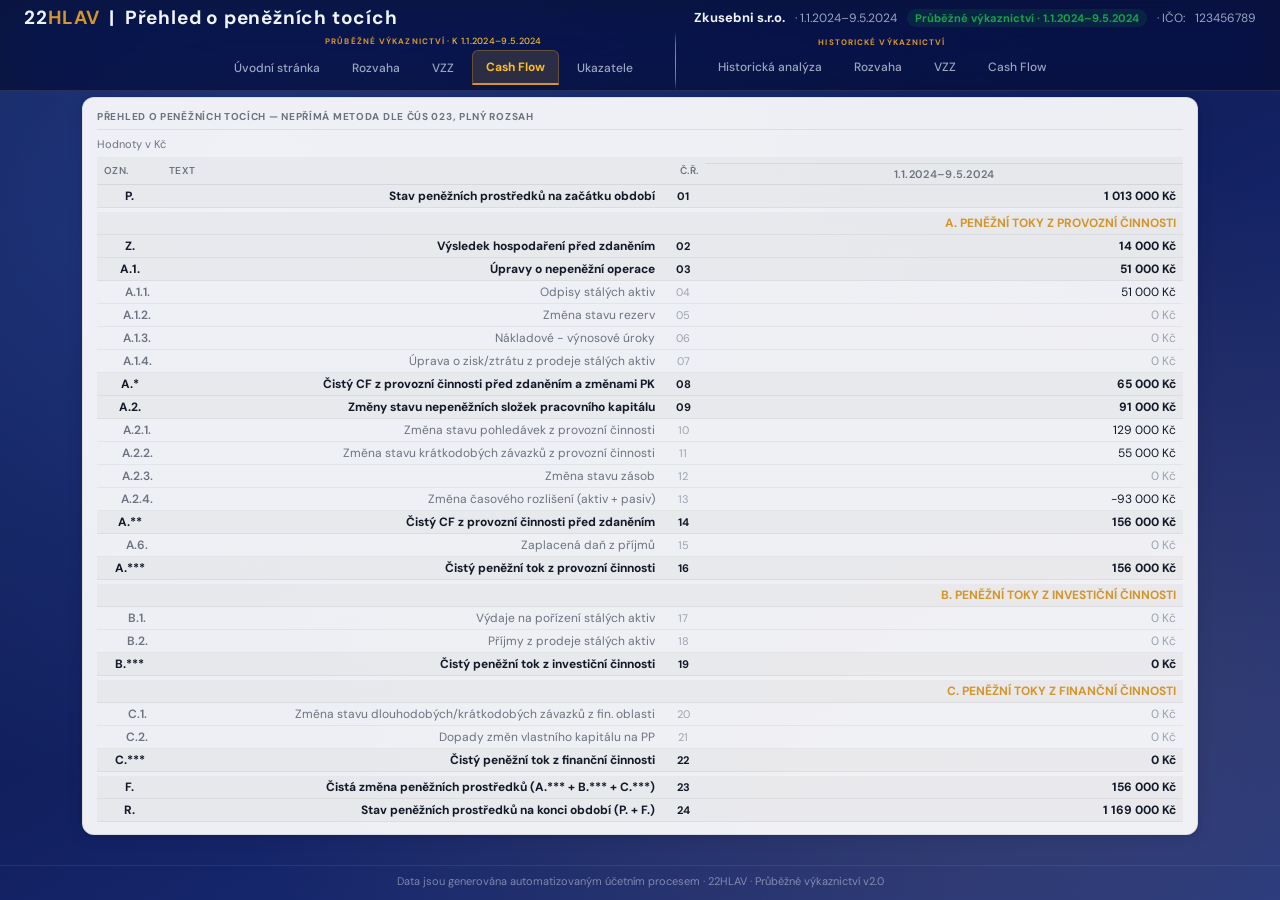
<file: cashflow.html>
<!DOCTYPE html><html lang="cs"><head>
<meta charset="UTF-8"><meta name="viewport" content="width=device-width,initial-scale=1">
<title>Cash Flow | Průběžné výkaznictví</title>
<link rel="stylesheet" href="style.css">
<style>
  table { font-size: 12px; }
  th, td { padding: 3px 7px; }
  td.oz { width:6%; text-align:center; font-weight:600; color:var(--gold); white-space:nowrap; }
  td.cr { width:4%; text-align:center; color:var(--text-dim); font-size:11px; }
  td.tx { width:46%; }
  td.num { text-align:right; }
  tr.section-head td { background:rgba(0,0,0,.03) !important; font-weight:700; color:var(--gold); font-size:12px; }
  tr.zero td.num { color:var(--text-dim); }
  tr.bold td { font-weight:700; }
  tr.sub td.tx { padding-left:18px; color:var(--text-m); }
  tr.sep td { padding:2px; }
  .tis-note { font-size:11px; color:var(--text-m); margin-bottom:6px; }
  main { padding: 6px 12px 14px; }
  .section { padding: 12px 14px; margin-bottom: 8px; border-radius: 12px; }
  .section h2 { font-size: 10px; margin-bottom: 7px; padding-bottom: 6px; }
  .header-top { padding: 5px 0 2px; }
  .nav-group { padding: 3px 16px 5px; gap: 3px; }
  .nav-lnk { padding: 3px 10px; font-size: 11px; }
  .nav-glbl { font-size: 8px; }
  .disclaimer { padding: 6px 12px; margin-bottom: 8px; font-size: 11px; }
  footer { padding: 8px; font-size: 11px; }
</style>
</head><body>
<header>
  <div class="header-top">
    <div class="logo">22<span>HLAV</span> &nbsp;|&nbsp; Přehled o peněžních tocích</div>
    <div class="header-meta" style="display:flex;align-items:center;gap:10px"><strong id="hdr-nazev">—</strong><span id="hdr-period"></span><span id="mode-badge"></span> · IČO: <span id="hdr-ico"></span></div>
  </div>
  <nav id="nav-links"></nav>
</header>
<main>
  <div id="loading">Načítám…</div><div id="err"></div>
  <div id="app" style="display:none">
    <div class="disclaimer" id="disclaimer" style="display:none"></div>
    <div class="section">
      <h2>Přehled o peněžních tocích — nepřímá metoda dle ČÚS 023, plný rozsah</h2>
      <p class="tis-note">Hodnoty v Kč</p>
      <div style="overflow-x:auto">
        <table id="cf-table"><thead id="cf-head"></thead><tbody id="cf-body"></tbody></table>
      </div>
    </div>
  </div>
</main>
<footer>Data jsou generována automatizovaným účetním procesem · 22HLAV · Průběžné výkaznictví v2.0</footer>
<script src="data/vsechna_obdobi_demo_sro.js"></script>
<script src="common.js"></script>
<script>
loadData(function(d){
  const allP = getModeAllP(d);
  const n = allP.length;
  const showDelta = n >= 2;
  const labels = allP.map(p => p.label || p.period_label);

  // Záhlaví tabulky
  document.getElementById("cf-head").innerHTML = `
    <tr>
      <th class="oz" rowspan="2">Ozn.</th>
      <th style="text-align:left" rowspan="2">TEXT</th>
      <th class="cr" rowspan="2">Č.ř.</th>
      <th colspan="${n}" style="text-align:center"></th>
      ${showDelta ? '<th rowspan="2">Δ %</th>' : ''}
    </tr>
    <tr>${labels.map(l => `<th style="font-size:11px;text-align:center">${l}</th>`).join('')}</tr>`;

  function v0(p, key) {
    if (p && p[key] !== undefined && p[key] !== null) return p[key];
    return 0;
  }

  function R(oz, txt, cr, key, opts) {
    opts = opts || {};
    const vals = allP.map(p => typeof key === 'function' ? key(p) : v0(p, key));
    const last = vals[vals.length - 1];
    const prev = vals.length >= 2 ? vals[vals.length - 2] : null;
    const allZero = vals.every(v => !v || v === 0);
    let cls = "";
    if (opts.sec) cls = "section-head";
    else if (opts.bold) cls = "bold";
    else if (opts.sub) cls = "sub";
    if (!opts.sec && !opts.bold && allZero) cls += " zero";

    let row = `<tr class="${cls}"><td class="oz">${oz}</td><td class="tx">${txt}</td><td class="cr">${cr}</td>`;
    vals.forEach(v => {
      row += `<td class="num">${kc(v, "0 Kč")}</td>`;
    });
    if (showDelta) {
      const dRel = (prev != null && prev !== 0) ? Math.round((last - prev) / Math.abs(prev) * 1000) / 10 : null;
      row += `<td class="num">${dRel == null ? "—" : (dRel >= 0 ? "+" : "") + dRel.toFixed(1) + "%"}</td>`;
    }
    return row + "</tr>";
  }

  const SEP = () => `<tr class="sep"><td colspan="${3 + n + (showDelta ? 1 : 0)}"></td></tr>`;
  const HEAD = txt => `<tr class="section-head"><td></td><td colspan="${2 + n + (showDelta ? 1 : 0)}">${txt}</td></tr>`;

  const rows = [];
  rows.push(R("P.", "Stav peněžních prostředků na začátku období", "01", "pp_zacatek", {bold:true}));
  rows.push(SEP());

  // Helper: A.1 součet všech nepeněžních úprav
  const sumA1 = p => v0(p,'cf_odpisy') + v0(p,'cf_zmena_rezerv')
       + (v0(p,'cf_nak_uroky') - v0(p,'cf_vyn_uroky'))
       + v0(p,'cf_uprava_prodej_sa');
  // Helper: A.2 součet změn pracovního kapitálu
  const sumA2 = p => v0(p,'cf_zmena_pohledavky') + v0(p,'cf_zmena_zasoby') + v0(p,'cf_zmena_zavazky')
       + v0(p,'cf_zmena_cr_pas') + v0(p,'cf_zmena_cr_akt');

  rows.push(HEAD("A. PENĚŽNÍ TOKY Z PROVOZNÍ ČINNOSTI"));
  rows.push(R("Z.", "Výsledek hospodaření před zdaněním", "02", "cf_vh_pred_zdanenim", {bold:true}));
  rows.push(R("A.1.", "Úpravy o nepeněžní operace", "03", sumA1, {bold:true}));
  rows.push(R("A.1.1.", "Odpisy stálých aktiv", "04", "cf_odpisy", {sub:true}));
  rows.push(R("A.1.2.", "Změna stavu rezerv", "05", "cf_zmena_rezerv", {sub:true}));
  rows.push(R("A.1.3.", "Nákladové − výnosové úroky", "06",
    p => v0(p,'cf_nak_uroky') - v0(p,'cf_vyn_uroky'), {sub:true}));
  rows.push(R("A.1.4.", "Úprava o zisk/ztrátu z prodeje stálých aktiv", "07", "cf_uprava_prodej_sa", {sub:true}));
  rows.push(R("A.*", "Čistý CF z provozní činnosti před zdaněním a změnami PK", "08",
    p => v0(p,'cf_vh_pred_zdanenim') + sumA1(p), {bold:true}));
  rows.push(R("A.2.", "Změny stavu nepeněžních složek pracovního kapitálu", "09", sumA2, {bold:true}));
  rows.push(R("A.2.1.", "Změna stavu pohledávek z provozní činnosti", "10", "cf_zmena_pohledavky", {sub:true}));
  rows.push(R("A.2.2.", "Změna stavu krátkodobých závazků z provozní činnosti", "11", "cf_zmena_zavazky", {sub:true}));
  rows.push(R("A.2.3.", "Změna stavu zásob", "12", "cf_zmena_zasoby", {sub:true}));
  rows.push(R("A.2.4.", "Změna časového rozlišení (aktiv + pasiv)", "13",
    p => v0(p,'cf_zmena_cr_pas') + v0(p,'cf_zmena_cr_akt'), {sub:true}));
  rows.push(R("A.**", "Čistý CF z provozní činnosti před zdaněním", "14",
    p => v0(p,'cf_vh_pred_zdanenim') + sumA1(p) + sumA2(p), {bold:true}));
  rows.push(R("A.6.", "Zaplacená daň z příjmů", "15", "cf_dan", {sub:true}));
  rows.push(R("A.***", "Čistý peněžní tok z provozní činnosti", "16", "cf_provozni", {bold:true}));
  rows.push(SEP());

  rows.push(HEAD("B. PENĚŽNÍ TOKY Z INVESTIČNÍ ČINNOSTI"));
  rows.push(R("B.1.", "Výdaje na pořízení stálých aktiv", "17", "cf_nabyte_dhm_dnm", {sub:true}));
  rows.push(R("B.2.", "Příjmy z prodeje stálých aktiv", "18", "cf_prodej_dm", {sub:true}));
  rows.push(R("B.***", "Čistý peněžní tok z investiční činnosti", "19", "cf_investicni", {bold:true}));
  rows.push(SEP());

  rows.push(HEAD("C. PENĚŽNÍ TOKY Z FINANČNÍ ČINNOSTI"));
  rows.push(R("C.1.", "Změna stavu dlouhodobých/krátkodobých závazků z fin. oblasti", "20", "cf_prijate_uvery", {sub:true}));
  rows.push(R("C.2.", "Dopady změn vlastního kapitálu na PP", "21", "cf_dividendy", {sub:true}));
  rows.push(R("C.***", "Čistý peněžní tok z finanční činnosti", "22", "cf_financni", {bold:true}));
  rows.push(SEP());

  rows.push(R("F.", "Čistá změna peněžních prostředků (A.*** + B.*** + C.***)", "23",
    p => v0(p,'cf_provozni') + v0(p,'cf_investicni') + v0(p,'cf_financni'),
    {bold:true}));
  rows.push(R("R.", "Stav peněžních prostředků na konci období (P. + F.)", "24",
    p => v0(p,'pp_konec_cf') || (v0(p,'pp_zacatek') + v0(p,'cf_provozni') + v0(p,'cf_investicni') + v0(p,'cf_financni')),
    {bold:true}));

  document.getElementById("cf-body").innerHTML = rows.join("");
});
</script>
</body></html>
</file>
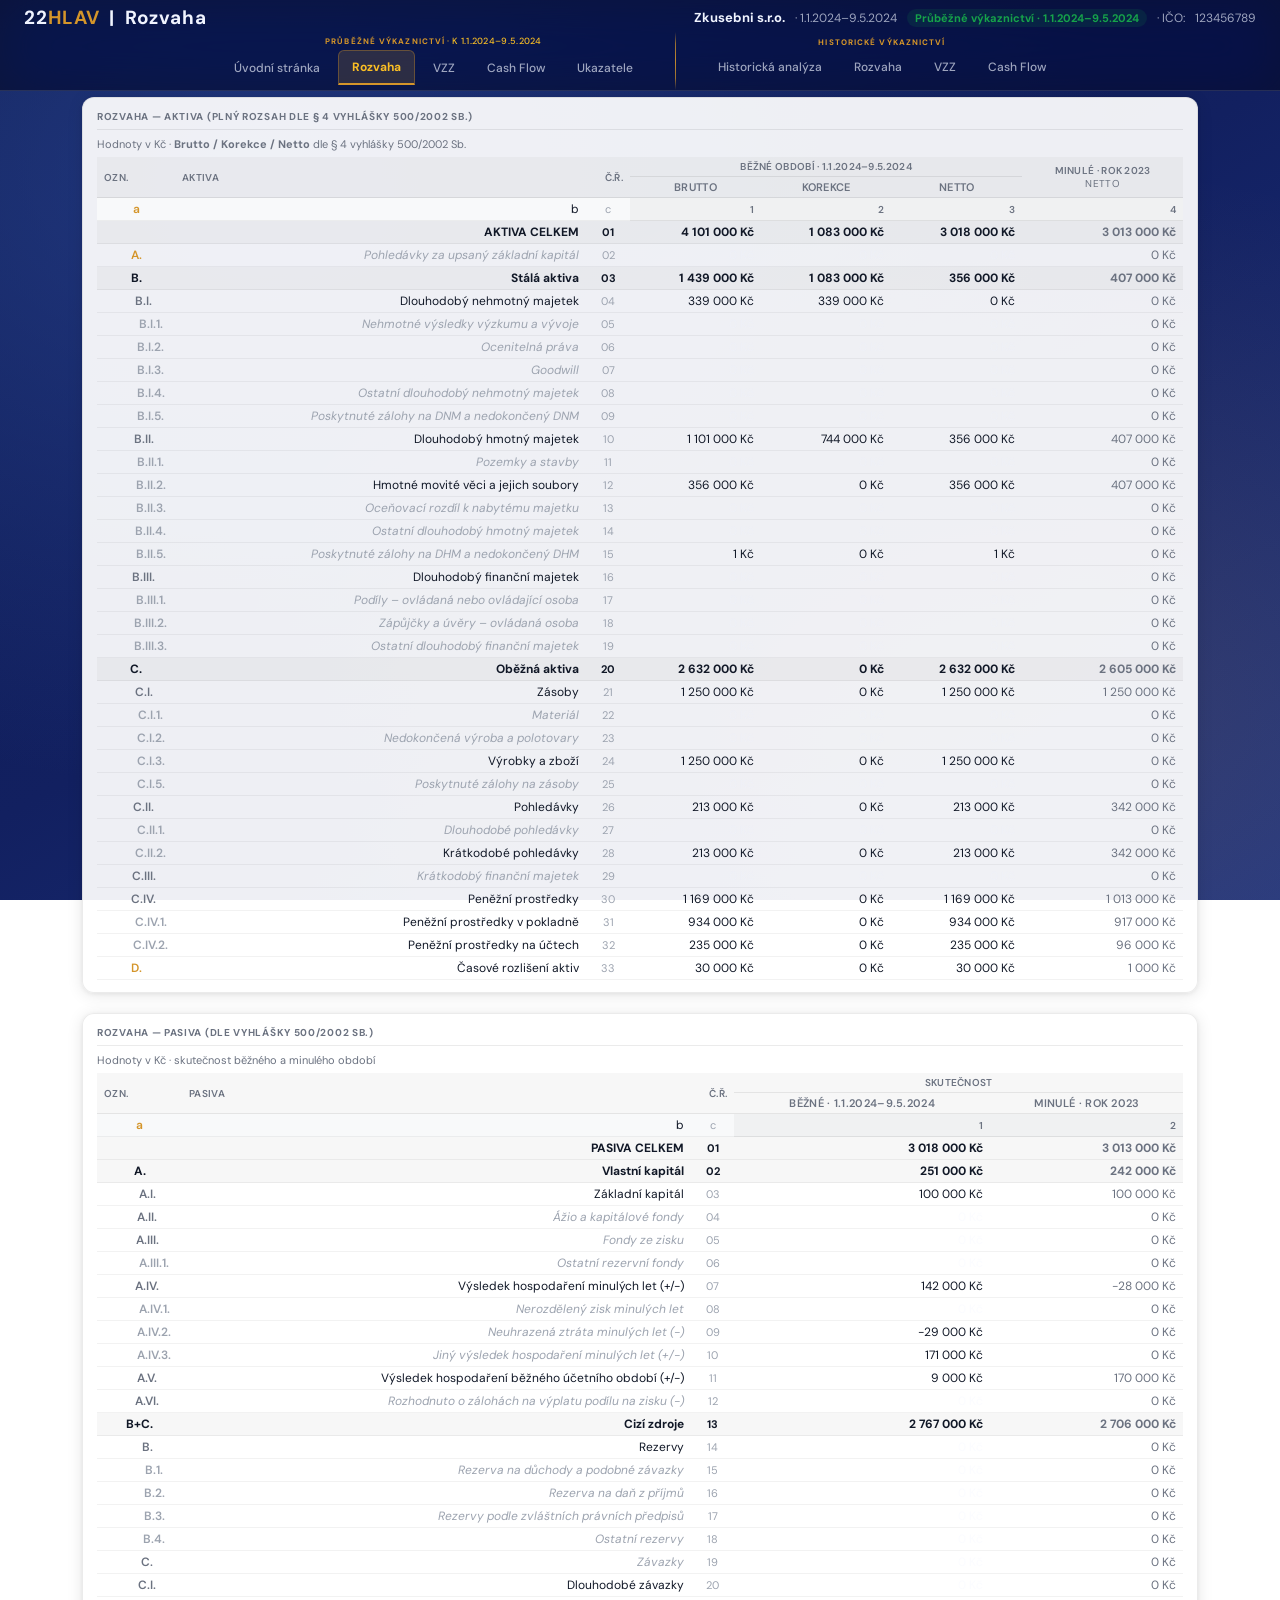
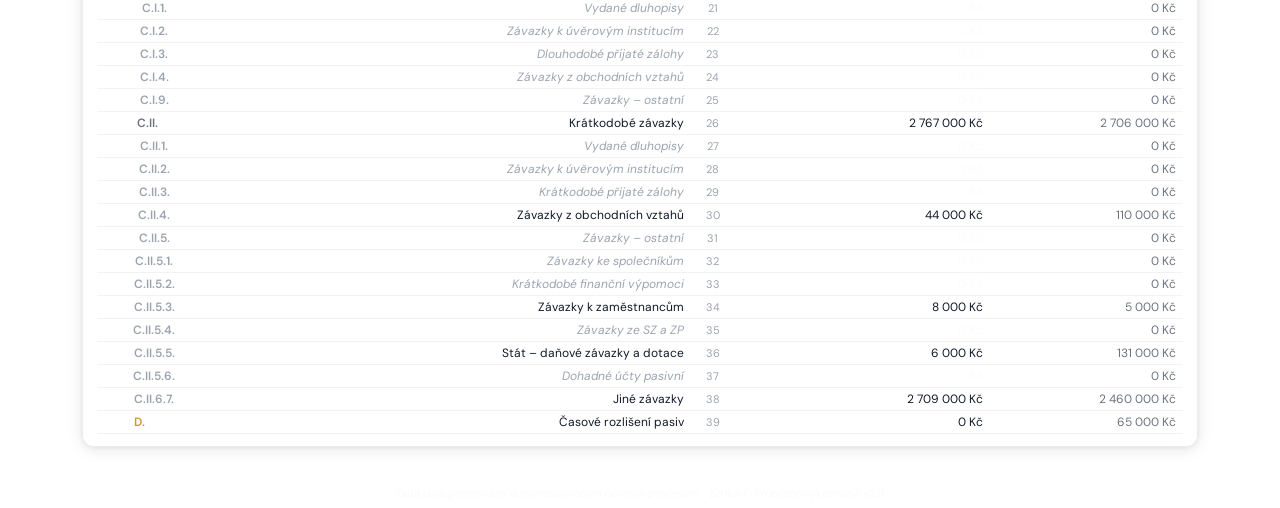
<file: rozvaha.html>
<!DOCTYPE html><html lang="cs"><head>
<meta charset="UTF-8"><meta name="viewport" content="width=device-width,initial-scale=1">
<title>Rozvaha | Průběžné výkaznictví</title>
<link rel="stylesheet" href="style.css">
<style>
  table { font-size: 12px; }
  th, td { padding: 3px 7px; }
  td.oz { width:5%; text-align:center; font-weight:600; color:var(--gold); }
  td.cr { width:4%; text-align:center; color:var(--text-dim); font-size:11px; }
  td.tx { }
  td.num { text-align:right; }
  tr.section-head td { background:rgba(0,0,0,.03) !important; font-weight:700; color:var(--gold); }
  tr.zero td.num { color:rgba(240,244,255,.25); }
  .tis-note { font-size:11px; color:var(--text-m); margin-bottom:6px; }
  /* Compact layout for výkazy pages */
  main { padding: 6px 12px 14px; }
  .section { padding: 12px 14px; margin-bottom: 8px; border-radius: 12px; }
  .section h2 { font-size: 10px; margin-bottom: 7px; padding-bottom: 6px; }
  .header-top { padding: 5px 0 2px; }
  .nav-group { padding: 3px 16px 5px; gap: 3px; }
  .nav-lnk { padding: 3px 10px; font-size: 11px; }
  .nav-glbl { font-size: 8px; }
  .disclaimer { padding: 6px 12px; margin-bottom: 8px; font-size: 11px; }
  footer { padding: 8px; font-size: 11px; }
</style>
</head><body>
<header>
  <div class="header-top">
    <div class="logo">22<span>HLAV</span> &nbsp;|&nbsp; Rozvaha</div>
    <div class="header-meta" style="display:flex;align-items:center;gap:10px"><strong id="hdr-nazev">—</strong><span id="hdr-period"></span><span id="mode-badge"></span> · IČO: <span id="hdr-ico"></span></div>
  </div>
  <nav id="nav-links"></nav>
  <div id="mode-toggle"></div>
</header>
<main>
  <div id="loading">Načítám…</div><div id="err"></div>
  <div id="app" style="display:none">
    <div class="disclaimer" id="disclaimer" style="display:none"></div>
    <div class="section">
      <h2 id="aktiva-h2">Rozvaha — AKTIVA</h2>
      <p class="tis-note" id="aktiva-note">Hodnoty v Kč</p>
      <div style="overflow-x:auto"><table><thead id="akt-head"></thead><tbody id="akt-body"></tbody></table></div>
    </div>
    <div class="section" style="margin-top:20px">
      <h2>Rozvaha — PASIVA (dle vyhlášky 500/2002 Sb.)</h2>
      <p class="tis-note">Hodnoty v Kč · skutečnost běžného a minulého období</p>
      <div style="overflow-x:auto"><table><thead id="pas-head"></thead><tbody id="pas-body"></tbody></table></div>
    </div>
  </div>
</main>
<footer>Data jsou generována automatizovaným účetním procesem · 22HLAV · Průběžné výkaznictví v2.0</footer>
<script src="data/vsechna_obdobi_demo_sro.js"></script>
<script src="common.js"></script>
<script>
(function(){
  if(typeof window.getModeData!=="function"){
    window.getMode=function(){return location.hash.includes("rocni")?"rocni":"live";};
    window.getModeData=function(d){if(window.getMode()==="rocni"&&d.rocni&&Object.keys(d.rocni).length>0)return d.rocni;return d.aktualni;};
    window.getModeAllP=function(d){var mode=window.getMode();if(mode==="rocni"){var plny=function(p){return p&&(p.je_plny_rok===true||p.mesice===12||p.mesice_obdobi===12);};var hist=(d.periody||[]).filter(plny).map(function(p){return Object.assign({},p,{label:"Rok "+(p.rok||""),period_label:"Rok "+(p.rok||"")});});var roc=(d.rocni&&Object.keys(d.rocni).length>0)?[Object.assign({},d.rocni,{label:"Rok "+(d.rocni.rok||""),period_label:"Rok "+(d.rocni.rok||"")})]:[]; return hist.concat(roc).filter(function(p){return p&&Object.keys(p).length>0;});}return[d.aktualni].filter(function(p){return p&&Object.keys(p).length>0;});};
    window.hasRocni=function(d){return!!(d&&d.rocni&&Object.keys(d.rocni).length>0);};
    window.kc=function(v,z){if(v===null||v===undefined)return z||"";return Math.round(v).toLocaleString("cs-CZ")+" Kč";};
    window.delta=function(a,b){if(!b||b===0)return null;return Math.round((a-b)/Math.abs(b)*1000)/10;};
  }
})();
</script>
<script>
loadData(d => {
  const allP = getModeAllP(d);
  document.title = (d.nazev||"") + " | Rozvaha";
  const labels = allP.map(p => p.label || p.period_label);
  const n = allP.length;
  const showDelta = n >= 2;
  const a = getModeData(d);

  const v0 = (p, key) => (p[key] !== undefined && p[key] !== null) ? p[key] : 0;

  // V LIVE režimu = 1 období → Brutto/Korekce/Netto + minulé období dle vyhlášky 500/2002 Sb.
  // V ROCNI režimu = N období → jen Netto (pro srovnání mezi obdobími)
  const isLive = getMode() !== "rocni";
  const bknMode = isLive && n === 1;
  // Najdi minulé období (nejnovější plný rok z periody, nebo Rok 2023)
  const prevP = bknMode ? ((d.periody || []).find(x => x.rok === 2023)
                            || (d.periody || []).filter(p=>p.mesice===12||p.mesice_obdobi===12).slice(-1)[0]
                            || null) : null;
  const prevLabel = prevP ? (prevP.label || prevP.period_label || ("Rok " + (prevP.rok || ""))) : "Minulé období";

  let aktHead;
  if (bknMode) {
    aktHead = `<tr>
      <th class="oz" rowspan="2">Ozn.</th>
      <th style="text-align:left" rowspan="2">AKTIVA</th>
      <th class="cr" rowspan="2">Č.ř.</th>
      <th colspan="3" style="text-align:center">Běžné období · ${labels[0]||""}</th>
      <th rowspan="2" style="text-align:center">Minulé · ${prevLabel}<br><span style="font-weight:normal;font-size:10px">Netto</span></th>
    </tr>
    <tr>
      <th style="font-size:11px;text-align:center">Brutto</th>
      <th style="font-size:11px;text-align:center">Korekce</th>
      <th style="font-size:11px;text-align:center">Netto</th>
    </tr>
    <tr style="background:#f8f9fa"><td class="oz">a</td><td>b</td><td class="cr">c</td><th>1</th><th>2</th><th>3</th><th>4</th></tr>`;
  } else {
    aktHead = `<tr>
      <th class="oz" rowspan="2">Ozn.</th>
      <th style="text-align:left" rowspan="2">AKTIVA</th>
      <th class="cr" rowspan="2">Č.ř.</th>
      <th colspan="${n}" style="text-align:center">Netto</th>
      ${showDelta?'<th rowspan="2">Δ %</th>':''}
    </tr>
    <tr>${labels.map(l=>`<th style="font-size:11px;text-align:center">${l}</th>`).join('')}</tr>
    <tr style="background:#f8f9fa"><td class="oz">a</td><td>b</td><td class="cr">c</td>${labels.map((_,i)=>`<th>${i+1}</th>`).join('')}${showDelta?'<th></th>':''}</tr>`;
  }
  // Dynamicky nastavit nadpis + note podle režimu
  const _h2 = document.getElementById("aktiva-h2");
  const _note = document.getElementById("aktiva-note");
  if (bknMode && _h2) _h2.textContent = "Rozvaha — AKTIVA (plný rozsah dle § 4 vyhlášky 500/2002 Sb.)";
  else if (_h2) _h2.textContent = "Rozvaha — AKTIVA (netto pohled, srovnání období)";
  if (bknMode && _note) _note.innerHTML = "Hodnoty v Kč · <strong>Brutto / Korekce / Netto</strong> dle § 4 vyhlášky 500/2002 Sb.";
  else if (_note) _note.innerHTML = "Hodnoty v Kč · Zobrazujeme pouze sloupec <strong>Netto</strong> pro přehlednost meziročního srovnání. Plný rozsah (Brutto / Korekce / Netto) dle § 4 vyhlášky 500/2002 Sb. je k dispozici v <a href=\"index.html\" style=\"color:var(--gold)\">průběžném výkaznictví</a> nebo přímo v účetních knihách.";

  document.getElementById("akt-head").innerHTML = aktHead;

  const RA = (oz, txt, cr, key, {bold=false,sec=false,sub=false,sub2=false,note=false}={}) => {
    const vals = allP.map(p => v0(p, key));
    const last = vals[vals.length-1], prev = vals.length>=2?vals[vals.length-2]:null;
    const allZero = vals.every(v=>!v||v==0);
    const cls = sec?'section-head':bold?'bold':sub2?'sub2':sub?'sub':'';

    if (bknMode) {
      // LIVE: Brutto/Korekce/Netto z aktualni periody
      const p = allP[0];
      // Mapování netto klíče na brutto/korekce klíče
      const _bkmap = {
        "aktiva_netto": ["aktiva_brutto","aktiva_korekce"],
        "stala_netto":  ["stala_brutto","stala_korekce"],
        "dnm_netto":    ["dnm_brutto","dnm_korekce"],
        "dhm_netto":    ["dhm_brutto","dhm_korekce"],
        "dfm":          ["dfm_brutto","dfm_korekce"],
        "obezna_netto": ["obezna_brutto","obezna_korekce"],
        "zasoby":       ["zasoby_brutto","zasoby_korekce"],
        "pohledavky_kr":["pohledavky_brutto","pohledavky_korekce"],
        "kfm":          ["kfm_brutto","kfm_korekce"],
        "pp":           ["pp_brutto","pp_korekce"],
        "cr_aktiv":     ["cr_aktiv_brutto","cr_aktiv_korekce"],
      };
      const bk = _bkmap[key];
      const netto = v0(p, key);
      const brutto = bk && p[bk[0]] !== undefined && p[bk[0]] !== null ? p[bk[0]] : netto;
      const korekce = bk && p[bk[1]] !== undefined && p[bk[1]] !== null ? p[bk[1]] : 0;
      const allZeroBkn = !brutto && !korekce && !netto;
      const cls2 = sec?'section-head':bold?'bold':sub2?'sub2':sub?'sub':'';
      let row = `<tr class="${cls2}${(!sec&&!bold&&allZeroBkn)?' zero':''}">
        <td class="oz">${oz}</td><td class="tx">${note?`<em style="color:var(--text-dim)">${txt}</em>`:txt}</td>
        <td class="cr">${cr}</td>`;
      row += `<td class="num">${kc(brutto,'0 Kč')}</td>`;
      row += `<td class="num">${kc(korekce,'0 Kč')}</td>`;
      row += `<td class="num">${kc(netto,'0 Kč')}</td>`;
      // 4. sloupec — Netto minulého období
      const prevNetto = prevP ? v0(prevP, key) : null;
      row += `<td class="num" style="color:var(--text-m)">${prevNetto !== null ? kc(prevNetto,'0 Kč') : '—'}</td>`;
      return row+`</tr>`;
    }

    let row = `<tr class="${cls}${(!sec&&!bold&&allZero)?' zero':''}">
      <td class="oz">${oz}</td><td class="tx">${note?`<em style="color:var(--text-dim)">${txt}</em>`:txt}</td>
      <td class="cr">${cr}</td>`;
    vals.forEach(v => row += `<td class="num">${kc(v,'0 Kč')}</td>`);
    if(showDelta){const d2=delta(last,prev); row+=d2===null?`<td></td>`:`<td class="${d2>=0?'pos':'neg'}">${d2>=0?'':''} ${Math.abs(d2).toFixed(1)}%</td>`;}
    return row+`</tr>`;
  };
  const ASEP = () => `<tr class="sep"><td colspan="${3+n+(showDelta?1:0)}"></td></tr>`;
  const AHEAD = txt => `<tr class="section-head"><td class="oz"></td><td colspan="${2+n+(showDelta?1:0)}" style="padding:6px 8px">${txt}</td></tr>`;

  document.getElementById("akt-body").innerHTML = [
    RA("",      "AKTIVA CELKEM",                            "01","aktiva_netto",  {bold:true}),
    RA("A.",    "Pohledávky za upsaný základní kapitál",    "02","pohl_upsany_zk",{note:true}),
    RA("B.",    "Stálá aktiva",                             "03","stala_netto",   {bold:true}),
    RA("B.I.",  "Dlouhodobý nehmotný majetek",              "04","dnm_netto",     {sub:true}),
    RA("B.I.1.","  Nehmotné výsledky výzkumu a vývoje",     "05","dnm_vvv",       {sub:true,sub2:true,note:true}),
    RA("B.I.2.","  Ocenitelná práva",                       "06","dnm_prava",     {sub:true,sub2:true,note:true}),
    RA("B.I.3.","  Goodwill",                               "07","dnm_goodwill",  {sub:true,sub2:true,note:true}),
    RA("B.I.4.","  Ostatní dlouhodobý nehmotný majetek",    "08","dnm_ostatni",   {sub:true,sub2:true,note:true}),
    RA("B.I.5.","  Poskytnuté zálohy na DNM a nedokončený DNM","09","dnm_zalohy", {sub:true,sub2:true,note:true}),
    RA("B.II.", "Dlouhodobý hmotný majetek",                "10","dhm_netto",     {sub:true}),
    RA("B.II.1.","  Pozemky a stavby",                      "11","dhm_pozemky_stavby",{sub:true,sub2:true,note:true}),
    RA("B.II.2.","  Hmotné movité věci a jejich soubory",   "12","dhm_movite",    {sub:true,sub2:true}),
    RA("B.II.3.","  Oceňovací rozdíl k nabytému majetku",   "13","dhm_oc_rozdil", {sub:true,sub2:true,note:true}),
    RA("B.II.4.","  Ostatní dlouhodobý hmotný majetek",     "14","dhm_ostatni",   {sub:true,sub2:true,note:true}),
    RA("B.II.5.","  Poskytnuté zálohy na DHM a nedokončený DHM","15","dhm_zalohy",{sub:true,sub2:true,note:true}),
    RA("B.III.","Dlouhodobý finanční majetek",              "16","dfm",           {sub:true}),
    RA("B.III.1.","  Podíly – ovládaná nebo ovládající osoba","17","dfm_podily",  {sub:true,sub2:true,note:true}),
    RA("B.III.2.","  Zápůjčky a úvěry – ovládaná osoba",    "18","dfm_zapujcky",  {sub:true,sub2:true,note:true}),
    RA("B.III.3.","  Ostatní dlouhodobý finanční majetek",  "19","dfm_ostatni",   {sub:true,sub2:true,note:true}),
    RA("C.",    "Oběžná aktiva",                            "20","obezna_netto",  {bold:true}),
    RA("C.I.",  "Zásoby",                                   "21","zasoby",        {sub:true}),
    RA("C.I.1.","  Materiál",                               "22","zasoby_mat",    {sub:true,sub2:true,note:true}),
    RA("C.I.2.","  Nedokončená výroba a polotovary",        "23","zasoby_nv",     {sub:true,sub2:true,note:true}),
    RA("C.I.3.","  Výrobky a zboží",                        "24","zasoby_zbozi",  {sub:true,sub2:true}),
    RA("C.I.5.","  Poskytnuté zálohy na zásoby",            "25","zasoby_zalohy", {sub:true,sub2:true,note:true}),
    RA("C.II.", "Pohledávky",                               "26","pohledavky_kr", {sub:true}),
    RA("C.II.1.","  Dlouhodobé pohledávky",                 "27","pohledavky_dl", {sub:true,sub2:true,note:true}),
    RA("C.II.2.","  Krátkodobé pohledávky",                 "28","pohledavky_kr", {sub:true,sub2:true}),
    RA("C.III.","Krátkodobý finanční majetek",              "29","kfm",           {sub:true,note:true}),
    RA("C.IV.", "Peněžní prostředky",                       "30","pp",            {sub:true}),
    RA("C.IV.1.","  Peněžní prostředky v pokladně",         "31","pp_pokladna",   {sub:true,sub2:true}),
    RA("C.IV.2.","  Peněžní prostředky na účtech",          "32","pp_ucty",       {sub:true,sub2:true}),
    RA("D.",    "Časové rozlišení aktiv",                   "33","cr_aktiv"),
  ].join("");

  // PASIVA — v LIVE 2 sloupce (běžné + minulé), v ROCNI N období
  let pasHead;
  if (bknMode) {
    pasHead = `<tr>
      <th class="oz" rowspan="2">Ozn.</th>
      <th style="text-align:left" rowspan="2">PASIVA</th>
      <th class="cr" rowspan="2">Č.ř.</th>
      <th colspan="2" style="text-align:center">Skutečnost</th>
    </tr>
    <tr>
      <th style="font-size:11px;text-align:center">Běžné · ${labels[0]||""}</th>
      <th style="font-size:11px;text-align:center">Minulé · ${prevLabel}</th>
    </tr>
    <tr style="background:#f8f9fa"><td class="oz">a</td><td>b</td><td class="cr">c</td><th>1</th><th>2</th></tr>`;
  } else {
    pasHead = `<tr>
      <th class="oz" rowspan="2">Ozn.</th>
      <th style="text-align:left" rowspan="2">PASIVA</th>
      <th class="cr" rowspan="2">Č.ř.</th>
      <th colspan="${n}" style="text-align:center">Skutečnost</th>
      ${showDelta?'<th rowspan="2">Δ %</th>':''}
    </tr>
    <tr>${labels.map(l=>`<th style="font-size:11px;text-align:center">${l}</th>`).join('')}</tr>
    <tr style="background:#f8f9fa"><td class="oz">a</td><td>b</td><td class="cr">c</td>${labels.map((_,i)=>`<th>${i+1}</th>`).join('')}${showDelta?'<th></th>':''}</tr>`;
  }
  document.getElementById("pas-head").innerHTML = pasHead;

  // RP funkce — Pasiva (jen Netto, žádné B/K)
  const RP = (oz, txt, cr, key, {bold=false,sec=false,sub=false,sub2=false,note=false}={}) => {
    const cls = sec?'section-head':bold?'bold':sub2?'sub2':sub?'sub':'';
    if (bknMode) {
      const cur = v0(allP[0], key);
      const prev = prevP ? v0(prevP, key) : null;
      const allZero2 = !cur && !prev;
      let row = `<tr class="${cls}${(!sec&&!bold&&allZero2)?' zero':''}">
        <td class="oz">${oz}</td><td class="tx">${note?`<em style="color:var(--text-dim)">${txt}</em>`:txt}</td>
        <td class="cr">${cr}</td>`;
      row += `<td class="num">${kc(cur,'0 Kč')}</td>`;
      row += `<td class="num" style="color:var(--text-m)">${prev !== null ? kc(prev,'0 Kč') : '—'}</td>`;
      return row+`</tr>`;
    }
    // ROCNI/víceperiodový pohled — stejné jako RA bez B/K
    const vals = allP.map(p => v0(p, key));
    const last = vals[vals.length-1], prev = vals.length>=2?vals[vals.length-2]:null;
    const allZero = vals.every(v=>!v||v==0);
    let row = `<tr class="${cls}${(!sec&&!bold&&allZero)?' zero':''}">
      <td class="oz">${oz}</td><td class="tx">${note?`<em style="color:var(--text-dim)">${txt}</em>`:txt}</td>
      <td class="cr">${cr}</td>`;
    vals.forEach(v => row += `<td class="num">${kc(v,'0 Kč')}</td>`);
    if(showDelta){const d2=delta(last,prev); row+=d2===null?`<td></td>`:`<td class="${d2>=0?'pos':'neg'}">${d2>=0?'':''} ${Math.abs(d2).toFixed(1)}%</td>`;}
    return row+`</tr>`;
  };

  document.getElementById("pas-body").innerHTML = [
    RP("",      "PASIVA CELKEM",                           "01","pasiva_celkem", {bold:true}),
    RP("A.",    "Vlastní kapitál",                         "02","vk",            {bold:true}),
    RP("A.I.",  "Základní kapitál",                        "03","zk",            {sub:true}),
    RP("A.II.", "Ážio a kapitálové fondy",                 "04","kapitalove_fondy",{sub:true,note:true}),
    RP("A.III.","Fondy ze zisku",                          "05","fondy_ze_zisku",{sub:true,note:true}),
    RP("A.III.1.","  Ostatní rezervní fondy",              "06","rezervni_fond", {sub:true,sub2:true,note:true}),
    RP("A.IV.", "Výsledek hospodaření minulých let (+/-)", "07","vh_min_let",    {sub:true,negOk:true}),
    RP("A.IV.1.","  Nerozdělený zisk minulých let",        "08","nz_min_let",    {sub:true,sub2:true,note:true}),
    RP("A.IV.2.","  Neuhrazená ztráta minulých let (-)",   "09","ztrata_min_let",{sub:true,sub2:true,negOk:true,note:true}),
    RP("A.IV.3.","  Jiný výsledek hospodaření minulých let (+/-)","10","jiný_vh_min",{sub:true,sub2:true,note:true,negOk:true}),
    RP("A.V.",  "Výsledek hospodaření běžného účetního období (+/-)","11","vh_za_obdobi", {sub:true,negOk:true}),
    RP("A.VI.", "Rozhodnuto o zálohách na výplatu podílu na zisku (-)","12","zalohy_podil",{sub:true,note:true}),
    RP("B+C.",  "Cizí zdroje",                             "13","cizi_zdroje",   {bold:true}),
    RP("B.",    "Rezervy",                                 "14","rezervy",       {sub:true}),
    RP("B.1.",  "  Rezerva na důchody a podobné závazky",  "15","rez_duchody",   {sub:true,sub2:true,note:true}),
    RP("B.2.",  "  Rezerva na daň z příjmů",                "16","rez_dan",       {sub:true,sub2:true,note:true}),
    RP("B.3.",  "  Rezervy podle zvláštních právních předpisů","17","rez_zvl",   {sub:true,sub2:true,note:true}),
    RP("B.4.",  "  Ostatní rezervy",                        "18","rez_ostatni",  {sub:true,sub2:true,note:true}),
    RP("C.",    "Závazky",                                  "19","_zavazky_celkem",{sub:true,note:true}),
    RP("C.I.",  "Dlouhodobé závazky",                       "20","zavazky_dl",   {sub:true}),
    RP("C.I.1.","  Vydané dluhopisy",                       "21","zav_dl_dluh",  {sub:true,sub2:true,note:true}),
    RP("C.I.2.","  Závazky k úvěrovým institucím",          "22","zav_dl_uver",  {sub:true,sub2:true,note:true}),
    RP("C.I.3.","  Dlouhodobé přijaté zálohy",              "23","zav_dl_zalohy",{sub:true,sub2:true,note:true}),
    RP("C.I.4.","  Závazky z obchodních vztahů",            "24","zav_dl_obch",  {sub:true,sub2:true,note:true}),
    RP("C.I.9.","  Závazky – ostatní",                      "25","zav_dl_ostatni",{sub:true,sub2:true,note:true}),
    RP("C.II.", "Krátkodobé závazky",                       "26","zav_kr",       {sub:true}),
    RP("C.II.1.","  Vydané dluhopisy",                      "27","zav_kr_dluh",  {sub:true,sub2:true,note:true}),
    RP("C.II.2.","  Závazky k úvěrovým institucím",         "28","zav_kr_uver",  {sub:true,sub2:true,note:true}),
    RP("C.II.3.","  Krátkodobé přijaté zálohy",             "29","zav_kr_zalohy",{sub:true,sub2:true,note:true}),
    RP("C.II.4.","  Závazky z obchodních vztahů",           "30","zav_dodavatele",{sub:true,sub2:true}),
    RP("C.II.5.","  Závazky – ostatní",                     "31","_zav_ostatni",  {sub:true,sub2:true,note:true}),
    RP("C.II.5.1.","  Závazky ke společníkům",              "32","zav_spolecnici",{sub:true,sub2:true,note:true}),
    RP("C.II.5.2.","  Krátkodobé finanční výpomoci",        "33","zav_fin_vypomoci",{sub:true,sub2:true,note:true}),
    RP("C.II.5.3.","  Závazky k zaměstnancům",              "34","zav_mzdy",     {sub:true,sub2:true}),
    RP("C.II.5.4.","  Závazky ze SZ a ZP",                  "35","zav_sp_zp",    {sub:true,sub2:true,note:true}),
    RP("C.II.5.5.","  Stát – daňové závazky a dotace",      "36","zav_stat_dan", {sub:true,sub2:true}),
    RP("C.II.5.6.","  Dohadné účty pasivní",                "37","zav_dohad",    {sub:true,sub2:true,note:true}),
    RP("C.II.6.7.","  Jiné závazky",                        "38","zav_jine",     {sub:true,sub2:true}),
    RP("D.",    "Časové rozlišení pasiv",                   "39","cr_pasiv"),
  ].join("");
});
</script>
</body></html>
</file>
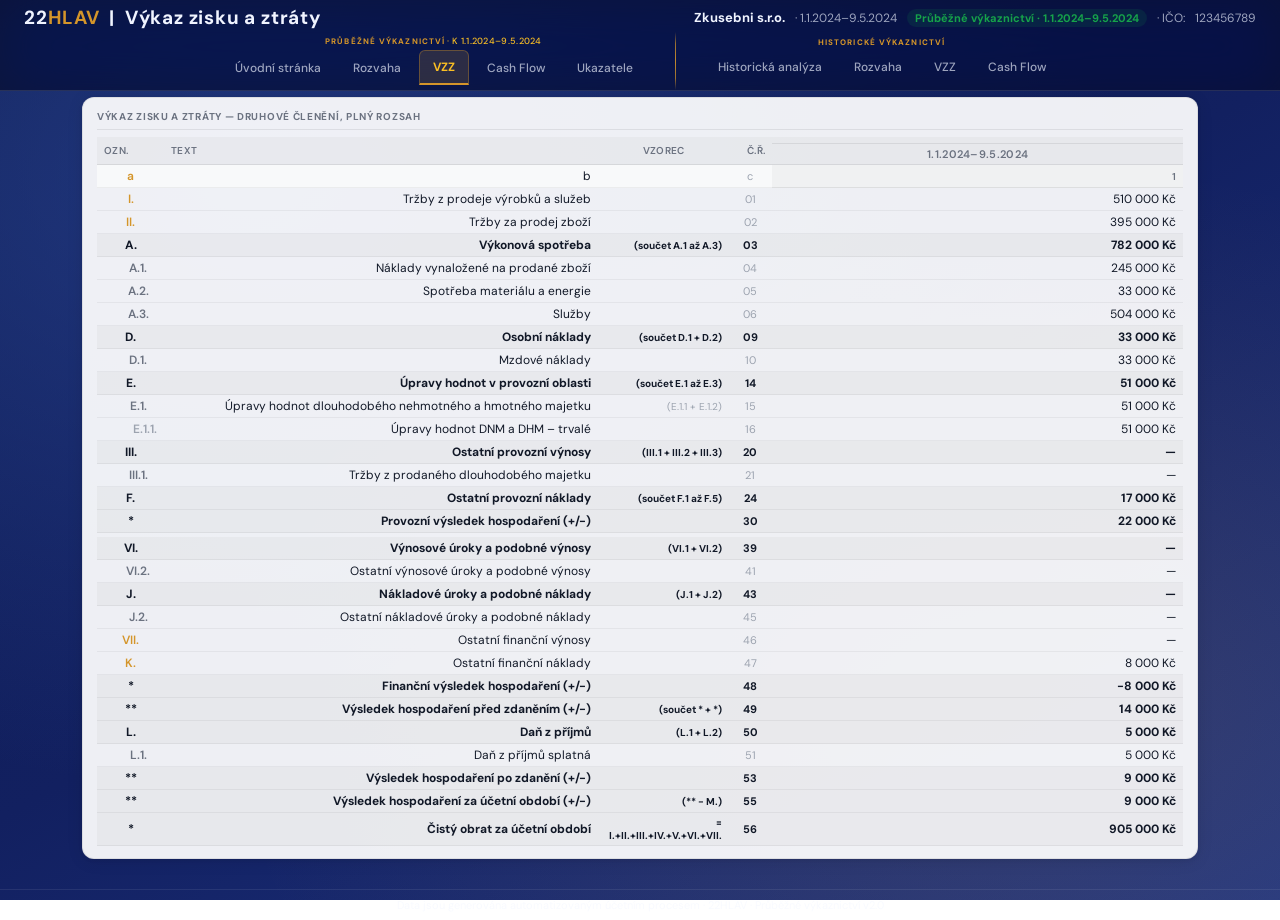
<file: vzz.html>
<!DOCTYPE html><html lang="cs"><head>
<meta charset="UTF-8"><meta name="viewport" content="width=device-width,initial-scale=1">
<title>VZZ | Průběžné výkaznictví</title>
<link rel="stylesheet" href="style.css">
<style>
  table { font-size: 12px; }
  th, td { padding: 3px 7px; }
  td.oz { width:5%; text-align:center; font-weight:600; color:var(--gold); }
  td.cr { width:4%; text-align:center; color:var(--text-dim); font-size:11px; }
  td.tx { width:40%; }
  td.vz { width:12%; font-size:10px; color:var(--text-dim); }
  td.num { text-align:right; }
  tr.section-head td { background:rgba(0,0,0,.03) !important; font-weight:700; color:var(--gold); font-size:12px; }
  tr.zero td.num { color:rgba(240,244,255,.25); }
  .tis-note { font-size:11px; color:var(--text-m); margin-bottom:6px; }
  /* Compact layout for výkazy pages */
  main { padding: 6px 12px 14px; }
  .section { padding: 12px 14px; margin-bottom: 8px; border-radius: 12px; }
  .section h2 { font-size: 10px; margin-bottom: 7px; padding-bottom: 6px; }
  .header-top { padding: 5px 0 2px; }
  .nav-group { padding: 3px 16px 5px; gap: 3px; }
  .nav-lnk { padding: 3px 10px; font-size: 11px; }
  .nav-glbl { font-size: 8px; }
  .disclaimer { padding: 6px 12px; margin-bottom: 8px; font-size: 11px; }
  footer { padding: 8px; font-size: 11px; }
</style>
</head><body>
<header>
  <div class="header-top">
    <div class="logo">22<span>HLAV</span> &nbsp;|&nbsp; Výkaz zisku a ztráty</div>
    <div class="header-meta" style="display:flex;align-items:center;gap:10px"><strong id="hdr-nazev">—</strong><span id="hdr-period"></span><span id="mode-badge"></span> · IČO: <span id="hdr-ico"></span></div>
  </div>
  <nav id="nav-links"></nav>
  <div id="mode-toggle"></div>
</header>
<main>
  <div id="loading">Načítám…</div><div id="err"></div>
  <div id="app" style="display:none">
    <div class="disclaimer" id="disclaimer" style="display:none"></div>
    <div class="section">
      <h2>Výkaz zisku a ztráty — druhové členění, plný rozsah</h2>
      <div style="overflow-x:auto">
        <table id="vzz-table"><thead id="vzz-head"></thead><tbody id="vzz-body"></tbody></table>
      </div>
    </div>
  </div>
</main>
<footer>Data jsou generována automatizovaným účetním procesem · 22HLAV · Průběžné výkaznictví v2.0</footer>
<script src="data/vsechna_obdobi_demo_sro.js"></script>
<script src="common.js"></script>
<script>
(function(){
  if(typeof window.getModeData!=="function"){
    window.getMode=function(){return location.hash.includes("rocni")?"rocni":"live";};
    window.getModeData=function(d){if(window.getMode()==="rocni"&&d.rocni&&Object.keys(d.rocni).length>0)return d.rocni;return d.aktualni;};
    window.getModeAllP=function(d){var mode=window.getMode();if(mode==="rocni"){var plny=function(p){return p&&(p.je_plny_rok===true||p.mesice===12||p.mesice_obdobi===12);};var hist=(d.periody||[]).filter(plny).map(function(p){return Object.assign({},p,{label:"Rok "+(p.rok||""),period_label:"Rok "+(p.rok||"")});});var roc=(d.rocni&&Object.keys(d.rocni).length>0)?[Object.assign({},d.rocni,{label:"Rok "+(d.rocni.rok||""),period_label:"Rok "+(d.rocni.rok||"")})]:[]; return hist.concat(roc).filter(function(p){return p&&Object.keys(p).length>0;});}return[d.aktualni].filter(function(p){return p&&Object.keys(p).length>0;});};
    window.hasRocni=function(d){return!!(d&&d.rocni&&Object.keys(d.rocni).length>0);};
    window.kc=function(v,z){if(v===null||v===undefined)return z||"";return Math.round(v).toLocaleString("cs-CZ")+" Kč";};
    window.delta=function(a,b){if(!b||b===0)return null;return Math.round((a-b)/Math.abs(b)*1000)/10;};
  }
})();
</script>
<script>
loadData(d => {
  const allP = getModeAllP(d);
  document.title = (d.nazev||"") + " | VZZ";
  const labels = allP.map(p => p.label || p.period_label);
  const n = allP.length;
  const showDelta = n >= 2;

  // Záhlaví tabulky
  document.getElementById("vzz-head").innerHTML = `
    <tr>
      <th class="oz" rowspan="2">Ozn.</th>
      <th style="text-align:left" rowspan="2">TEXT</th>
      <th class="vz" rowspan="2" style="text-align:center">Vzorec</th>
      <th class="cr" rowspan="2">Č.ř.</th>
      <th colspan="${n}" style="text-align:center"></th>
      ${showDelta ? '<th rowspan="2">Δ %</th>' : ''}
    </tr>
    <tr>${labels.map((l,i) => `<th style="font-size:11px;text-align:center">${l}</th>`).join('')}</tr>
    <tr style="background:#f8f9fa"><td class="oz">a</td><td>b</td><td></td><td class="cr">c</td>${labels.map((_,i)=>`<th>${i+1}</th>`).join('')}${showDelta?'<th></th>':''}</tr>`;

  const v0 = (p, key) => {
    if(p[key] !== undefined && p[key] !== null) return p[key];
    return 0;
  };

  // Řádek tabulky — pokud je note:true a všechny hodnoty 0, řádek se VYNECHÁ
  const R = (oz, txt, vz, cr, key, {bold=false, sec=false, note=false, sub=false, sub2=false, negOk=false}={}) => {
    const vals = allP.map(p => v0(p, key));
    const last = vals[vals.length-1];
    const prev = vals.length>=2 ? vals[vals.length-2] : null;
    const allZero = vals.every(v => !v || v==0);
    // Skryj note řádky bez dat — nezahlcujeme výkaz placeholdery
    if (note && allZero) return '';
    const cls = sec ? 'section-head' : bold ? 'bold' : sub2 ? 'sub2' : sub ? 'sub' : '';
    let row = `<tr class="${cls}">
      <td class="oz">${oz}</td>
      <td class="tx">${txt}</td>
      <td class="vz">${vz}</td>
      <td class="cr">${cr}</td>`;
    vals.forEach(v => {
      const neg = v < 0;
      row += `<td class="num${neg ? ' neg' : ''}">${v===0?'—':kc(v, '—')}</td>`;
    });
    if(showDelta) {
      const d2 = delta(last, prev);
      row += d2===null ? `<td></td>` : `<td class="${d2>=0?'pos':'neg'}">${d2>=0?'+':''}${d2.toFixed(1)}%</td>`;
    }
    return row + `</tr>`;
  };
  const SEP = () => `<tr class="sep"><td colspan="${4+n+(showDelta?1:0)}"></td></tr>`;
  const HEAD = (txt) => `<tr class="section-head"><td class="oz"></td><td colspan="${3+n+(showDelta?1:0)}" style="padding:6px 8px">${txt}</td></tr>`;

  document.getElementById("vzz-body").innerHTML = [
    R("I.",    "Tržby z prodeje výrobků a služeb",               "",                  "01", "trzby_sluzby"),
    R("II.",   "Tržby za prodej zboží",                          "",                  "02", "trzby_zbozi"),
    R("A.",    "Výkonová spotřeba",                              "(součet A.1 až A.3)","03", "vyk_spotreba",   {bold:true}),
    R("A.1.",  "  Náklady vynaložené na prodané zboží",          "",                  "04", "nak_zbozi",      {sub:true}),
    R("A.2.",  "  Spotřeba materiálu a energie",                 "",                  "05", "spotreba_mat_energie", {sub:true}),
    R("A.3.",  "  Služby",                                       "",                  "06", "sluzby",         {sub:true}),
    R("B.",    "Změna stavu zásob vlastní činnosti (+/-)",       "",                  "07", "zmena_zasoby_vc",{note:true}),
    R("C.",    "Aktivace (-)",                                   "",                  "08", "aktivace",       {note:true}),
    R("D.",    "Osobní náklady",                                 "(součet D.1 + D.2)","09", "osobni_naklady", {bold:true}),
    R("D.1.",  "  Mzdové náklady",                               "",                  "10", "mzdy",           {sub:true}),
    R("D.2.",  "  Náklady na SZ, ZP a ostatní náklady",          "",                  "11", "naklady_sp_zp",  {sub:true,note:true}),
    R("D.2.1.","    Náklady na SZ a ZP",                         "",                  "12", "naklady_sp_zp_jen", {sub:true,sub2:true,note:true}),
    R("D.2.2.","    Ostatní náklady",                            "",                  "13", "naklady_ostatni",{sub:true,sub2:true,note:true}),
    R("E.",    "Úpravy hodnot v provozní oblasti",               "(součet E.1 až E.3)","14", "odpisy",         {bold:true}),
    R("E.1.",  "  Úpravy hodnot dlouhodobého nehmotného a hmotného majetku", "(E.1.1 + E.1.2)", "15", "odpisy", {sub:true}),
    R("E.1.1.","    Úpravy hodnot DNM a DHM – trvalé",           "",                  "16", "odpisy",         {sub:true,sub2:true}),
    R("E.1.2.","    Úpravy hodnot DNM a DHM – dočasné",          "",                  "17", "op_dhm_docasne", {sub:true,sub2:true,note:true}),
    R("E.2.",  "  Úpravy hodnot zásob",                          "",                  "18", "op_zasoby",      {sub:true,note:true}),
    R("E.3.",  "  Úpravy hodnot pohledávek",                     "",                  "19", "op_pohledavky",  {sub:true,note:true}),
    R("III.",  "Ostatní provozní výnosy",                        "(III.1 + III.2 + III.3)","20", "ost_prov_vyn",  {bold:true}),
    R("III.1.","  Tržby z prodaného dlouhodobého majetku",       "",                  "21", "trzby_prodany_dm",  {sub:true}),
    R("III.2.","  Tržby z prodaného materiálu",                  "",                  "22", "trzby_prodany_mat", {sub:true,note:true}),
    R("III.3.","  Jiné provozní výnosy",                         "",                  "23", "jine_prov_vynosy",  {sub:true,note:true}),
    R("F.",    "Ostatní provozní náklady",                       "(součet F.1 až F.5)","24", "ost_prov_nak",   {bold:true}),
    R("F.1.",  "  Zůstatková cena prodaného DM",                 "",                  "25", "zc_dm",          {sub:true,note:true}),
    R("F.2.",  "  Prodaný materiál",                             "",                  "26", "zc_mat",         {sub:true,note:true}),
    R("F.3.",  "  Daně a poplatky",                              "",                  "27", "dane_poplatky",  {sub:true,note:true}),
    R("F.4.",  "  Rezervy v provozní oblasti a KNPO",            "",                  "28", "rezervy_prov",   {sub:true,note:true}),
    R("F.5.",  "  Jiné provozní náklady",                        "",                  "29", "jine_prov_nak",  {sub:true,note:true}),
    R("*",     "Provozní výsledek hospodaření (+/-)",            "",                  "30", "provozni_vh",    {bold:true,negOk:true}),
    SEP(),
    R("IV.",   "Výnosy z DFM – podíly",                          "(IV.1 + IV.2)",     "31", "vyn_dfm_podily", {bold:true,note:true}),
    R("IV.1.", "  Výnosy z podílů – ovládaná nebo ovládající osoba","",               "32", "vyn_podily_ov",  {sub:true,note:true}),
    R("IV.2.", "  Ostatní výnosy z podílů",                      "",                  "33", "vyn_podily_ost", {sub:true,note:true}),
    R("G.",    "Náklady vynaložené na prodané podíly",           "",                  "34", "nak_prodane_podily",{note:true}),
    R("V.",    "Výnosy z ostatního DFM",                         "(V.1 + V.2)",       "35", "vyn_dfm_ostatni",{bold:true,note:true}),
    R("V.1.",  "  Výnosy z ostatního DFM – ovládaná osoba",      "",                  "36", "vyn_dfm_ov",     {sub:true,note:true}),
    R("V.2.",  "  Ostatní výnosy z ostatního DFM",               "",                  "37", "vyn_dfm_ost",    {sub:true,note:true}),
    R("H.",    "Náklady související s ostatním DFM",             "",                  "38", "nak_jiny_dfm",   {note:true}),
    R("VI.",   "Výnosové úroky a podobné výnosy",                "(VI.1 + VI.2)",     "39", "vyn_uroky",      {bold:true}),
    R("VI.1.", "  Výnosové úroky – ovládaná nebo ovládající osoba","",                "40", "vyn_uroky_ov",   {sub:true,note:true}),
    R("VI.2.", "  Ostatní výnosové úroky a podobné výnosy",      "",                  "41", "vyn_uroky",      {sub:true}),
    R("I.",    "Úpravy hodnot a rezervy ve finanční oblasti",    "",                  "42", "up_hodnot_fin",  {note:true}),
    R("J.",    "Nákladové úroky a podobné náklady",              "(J.1 + J.2)",       "43", "nak_uroky",      {bold:true}),
    R("J.1.",  "  Nákladové úroky – ovládaná nebo ovládající osoba","",               "44", "nak_uroky_ov",   {sub:true,note:true}),
    R("J.2.",  "  Ostatní nákladové úroky a podobné náklady",    "",                  "45", "nak_uroky",      {sub:true}),
    R("VII.",  "Ostatní finanční výnosy",                        "",                  "46", "ost_fin_vyn"),
    R("K.",    "Ostatní finanční náklady",                       "",                  "47", "ost_fin_nak"),
    R("*",     "Finanční výsledek hospodaření (+/-)",            "",                  "48", "financni_vh",    {bold:true,negOk:true}),
    R("**",    "Výsledek hospodaření před zdaněním (+/-)",       "(součet * + *)",    "49", "vh_pred_zdanenim",{bold:true,negOk:true}),
    R("L.",    "Daň z příjmů",                                   "(L.1 + L.2)",       "50", "dan",            {bold:true}),
    R("L.1.",  "  Daň z příjmů splatná",                         "",                  "51", "dan",            {sub:true}),
    R("L.2.",  "  Daň z příjmů odložená",                         "",                  "52", "dan_odlozena",   {sub:true,note:true}),
    R("**",    "Výsledek hospodaření po zdanění (+/-)",           "",                  "53", "vh_za_obdobi",   {bold:true,negOk:true}),
    R("M.",    "Převod podílu na výsledku hospodaření společníkům (+/-)", "",         "54", "prevod_vh",      {note:true}),
    R("**",    "Výsledek hospodaření za účetní období (+/-)",     "(** − M.)",         "55", "vh_za_obdobi",   {bold:true,negOk:true}),
    R("*",     "Čistý obrat za účetní období",                    "= I.+II.+III.+IV.+V.+VI.+VII.", "56", "cisty_obrat", {bold:true}),
  ].join("");
});
</script>
</body></html>
</file>
<file: style.css>
/* ================================================================
   22HLAV — Průběžné výkaznictví  |  White Card Theme
   Barvy: Navy #1B2469 / Gold #D4952A  — Light cards, dark text
================================================================ */

@import url('https://fonts.googleapis.com/css2?family=DM+Sans:wght@300;400;500;600;700&display=swap');

:root {
  --gold:         #D4952A;
  --gold-lt:      #b87a1e;
  --navy:         #1B2469;
  --navy-lt:      #2d4a9e;
  --bg-from:      #0d1a4a;
  --bg-to:        #1e3585;

  /* White cards */
  --card-bg:      rgba(255,255,255,0.93);
  --card-border:  rgba(0,0,0,0.08);
  --card-shadow:  0 2px 16px rgba(0,0,0,.10),0 1px 4px rgba(0,0,0,.06);
  --card-shadow-hover: 0 20px 60px rgba(0,0,0,.22),0 6px 20px rgba(0,0,0,.12);

  --text-d:       #111827;
  --text-m:       #6b7280;
  --text-dim:     #9ca3af;
  --text:         #f0f4ff;
  --text-muted:   rgba(240,244,255,.65);
  --text-hint:    rgba(240,244,255,.38);

  --green:        #16a34a;
  --red:          #dc2626;
  --orange:       #ea580c;
  --sep:          rgba(0,0,0,.08);

  --font: 'DM Sans', system-ui, Arial, sans-serif;
}

* { box-sizing: border-box; margin: 0; padding: 0; }

body {
  font-family: var(--font);
  background:
    radial-gradient(ellipse at 20% 20%, rgba(45,74,158,0.6) 0%, transparent 60%),
    radial-gradient(ellipse at 80% 80%, rgba(212,149,42,0.15) 0%, transparent 55%),
    linear-gradient(150deg, var(--bg-from) 0%, #122060 50%, var(--bg-to) 100%);
  background-attachment: fixed;
  color: var(--text);
  min-height: 100vh;
}

/* ---- ANIMATED BACKGROUND ---- */
.bg-canvas {
  position: fixed; inset: 0; z-index: 0; pointer-events: none; overflow: hidden;
}
.orb {
  position: absolute; border-radius: 50%;
  filter: blur(80px); opacity: .18; animation: orbFloat 12s ease-in-out infinite;
}
.orb-1 { width:520px;height:520px;background:#3b82f6;top:-120px;left:-100px;animation-delay:0s; }
.orb-2 { width:400px;height:400px;background:#D4952A;bottom:-80px;right:-80px;animation-delay:-5s; }
.orb-3 { width:300px;height:300px;background:#8b5cf6;top:40%;left:55%;animation-delay:-9s; }
@keyframes orbFloat {
  0%,100%{transform:translate(0,0) scale(1);}
  33%{transform:translate(30px,-25px) scale(1.04);}
  66%{transform:translate(-20px,20px) scale(.96);}
}

/* ---- NAV ---- */
nav.nav {
  display: grid;
  grid-template-columns: auto 1fr auto;
  align-items: center;
  gap: 12px;
  background: rgba(8,14,45,0.75);
  backdrop-filter: blur(28px) saturate(200%);
  -webkit-backdrop-filter: blur(28px) saturate(200%);
  border-bottom: 1px solid rgba(255,255,255,0.12);
  padding: 0 20px;
  position: sticky; top: 0; z-index: 200;
  min-height: 56px;
}
.nav-brand {
  display: flex; align-items: center; gap: 10px;
  text-decoration: none; color: var(--text);
}
.nav-brand .logo-mark {
  width: 32px; height: 32px; border-radius: 8px;
  background: linear-gradient(135deg,#2d4a9e,#D4952A);
  display: flex; align-items: center; justify-content: center;
  font-size: 14px; font-weight: 800; color: #fff;
  flex-shrink: 0;
}
.nav-brand .brand-text { font-size: 15px; font-weight: 700; letter-spacing: .3px; }
.nav-brand .brand-text span { color: var(--gold); }
.nav-center {
  text-align: center; font-size: 12px; color: rgba(240,244,255,.6);
  white-space: nowrap; overflow: hidden; text-overflow: ellipsis;
}
.nav-center strong { color: var(--text); font-size: 13px; }
.nav-right {
  display: flex; gap: 2px; align-items: center;
}
.nav-right a {
  color: rgba(240,244,255,.65);
  text-decoration: none;
  font-size: 12px; font-weight: 500;
  padding: 6px 12px;
  border-radius: 7px;
  white-space: nowrap;
  transition: background .15s, color .15s;
}
.nav-right a:hover { background: rgba(255,255,255,.1); color: var(--text); }
.nav-right a.active {
  background: rgba(212,149,42,.2);
  color: #fbbf24;
  font-weight: 700;
}

/* Legacy nav support */
header {
  background: rgba(8,14,45,0.75);
  backdrop-filter: blur(28px) saturate(200%);
  -webkit-backdrop-filter: blur(28px) saturate(200%);
  border-bottom: 1px solid rgba(255,255,255,0.12);
  padding: 0 24px;
  position: sticky; top: 0; z-index: 200;
}
.header-top {
  display: flex; align-items: center;
  justify-content: space-between;
  padding: 10px 0 4px;
}
.logo { font-size: 19px; font-weight: 700; letter-spacing: .8px; color: var(--text); }
.logo span { color: var(--gold); }
.header-meta { font-size: 12px; color: rgba(240,244,255,.65); text-align: right; }
.header-meta strong { color: var(--text); font-size: 13px; }
nav:not(.nav) { display: flex; gap: 2px; padding-bottom: 0; overflow-x: auto; }
nav:not(.nav) a {
  color: rgba(240,244,255,.65);
  text-decoration: none; font-size: 12px; font-weight: 500;
  padding: 8px 13px; border-radius: 6px 6px 0 0;
  white-space: nowrap; transition: background .15s, color .15s;
}
nav:not(.nav) a:hover { background: rgba(255,255,255,.08); color: var(--text); }
nav:not(.nav) a.active {
  background: rgba(212,149,42,.18); color: #fbbf24;
  font-weight: 700; border-bottom: 2px solid var(--gold);
}

/* ---- MAIN ---- */
main { max-width: 1140px; margin: 0 auto; padding: 20px 16px 40px; position: relative; z-index: 1; }

/* ---- STICKY TABS ---- */
.tabs-sticky {
  position: sticky; top: 56px; z-index: 100;
  background: rgba(8,14,45,0.8);
  backdrop-filter: blur(20px);
  -webkit-backdrop-filter: blur(20px);
  border-bottom: 1px solid rgba(255,255,255,.1);
  padding: 0 16px;
  display: flex; gap: 4px; overflow-x: auto;
  margin: 0 -16px 20px; padding-left: 16px;
}
.tabs-sticky a, .tabs-sticky button {
  color: rgba(240,244,255,.6);
  text-decoration: none; background: none; border: none; cursor: pointer;
  font-size: 12px; font-weight: 500; font-family: var(--font);
  padding: 10px 14px; border-radius: 0;
  white-space: nowrap; transition: color .15s;
  border-bottom: 2px solid transparent;
}
.tabs-sticky a:hover, .tabs-sticky button:hover { color: var(--text); }
.tabs-sticky a.active, .tabs-sticky button.active {
  color: #fbbf24; border-bottom-color: var(--gold); font-weight: 700;
}

/* ---- WHITE GLASS CARD (base) ---- */
.glass-card {
  background: var(--card-bg);
  border: 1px solid var(--card-border);
  border-radius: 18px;
  box-shadow: var(--card-shadow);
  transition: transform .35s cubic-bezier(.34,1.56,.64,1), box-shadow .3s;
}
.glass-card:hover {
  transform: scale(1.02);
  box-shadow: var(--card-shadow-hover);
  z-index: 10;
}

/* ---- SECTION ---- */
.section {
  background: var(--card-bg);
  border: 1px solid var(--card-border);
  border-radius: 18px;
  padding: 20px 24px;
  margin-bottom: 18px;
  box-shadow: var(--card-shadow);
  transition: transform .35s cubic-bezier(.34,1.56,.64,1), box-shadow .3s;
  position: relative;
}
.section:hover {
  transform: scale(1.005);
  box-shadow: var(--card-shadow-hover);
}
.section h2 {
  font-size: 11px; font-weight: 700;
  color: var(--text-m);
  text-transform: uppercase; letter-spacing: .7px;
  margin-bottom: 14px; padding-bottom: 8px;
  border-bottom: 1px solid var(--sep);
}

/* ---- KPI GRID ---- */
.kpi-grid {
  display: grid;
  grid-template-columns: repeat(auto-fit, minmax(190px,1fr));
  gap: 13px;
  margin-bottom: 18px;
}
.kpi {
  background: var(--card-bg);
  border: 1px solid var(--card-border);
  border-radius: 18px;
  padding: 18px 20px;
  border-left: 3px solid var(--gold);
  box-shadow: var(--card-shadow);
  position: relative; overflow: hidden;
  transition: transform .35s cubic-bezier(.34,1.56,.64,1), box-shadow .3s;
}
.kpi:hover {
  transform: scale(1.04);
  box-shadow: var(--card-shadow-hover);
  z-index: 10;
}
.kpi.navy { border-left-color: var(--navy-lt); }
.kpi .lbl {
  font-size: 11px; color: var(--text-m);
  text-transform: uppercase; letter-spacing: .5px; margin-bottom: 6px;
}
.kpi .val {
  font-size: 20px; font-weight: 700; color: var(--text-d);
  font-variant-numeric: tabular-nums lining-nums;
  font-feature-settings: "tnum" 1, "lnum" 1;
}
.kpi .sub { font-size: 11px; color: var(--text-dim); margin-top: 4px; }
.kpi .delta { font-size: 11px; font-weight: 600; margin-top: 4px; }
.delta.up { color: var(--green); }
.delta.down { color: var(--red); }

/* ---- CHARTS ---- */
.charts-2 { display: grid; grid-template-columns: 1fr 1fr; gap: 16px; margin-bottom: 18px; }
.chart-box {
  background: var(--card-bg);
  border: 1px solid var(--card-border);
  border-radius: 18px;
  padding: 18px 20px;
  box-shadow: var(--card-shadow);
  transition: transform .35s cubic-bezier(.34,1.56,.64,1), box-shadow .3s;
}
.chart-box:hover {
  transform: scale(1.03);
  box-shadow: var(--card-shadow-hover);
  z-index: 10;
}
.chart-box h3 {
  font-size: 11px; font-weight: 700;
  color: var(--text-m);
  text-transform: uppercase; letter-spacing: .5px;
  margin-bottom: 12px;
}
canvas { max-height: 220px; }

/* ---- TABLES ---- */
table { width: 100%; border-collapse: collapse; font-size: 13px; }
th {
  font-size: 10px; text-transform: uppercase; letter-spacing: .3px;
  color: var(--text-m);
  background: rgba(0,0,0,.03);
  padding: 8px 10px; text-align: right;
  font-weight: 600; border-bottom: 1px solid var(--sep);
}
th:first-child { text-align: left; }
td {
  padding: 7px 10px; border-bottom: 1px solid rgba(0,0,0,.05);
  text-align: right; color: var(--text-d);
  font-family: var(--font);
  font-variant-numeric: tabular-nums lining-nums;
  font-feature-settings: "tnum" 1, "lnum" 1;
}
td:first-child { text-align: left; font-variant-numeric: normal; font-feature-settings: normal; }
tr:hover td { background: rgba(0,0,0,.02); }
tr.bold td { font-weight: 700; color: var(--text-d); background: rgba(0,0,0,.03) !important; }
tr.total td {
  font-weight: 700; color: var(--gold);
  border-top: 1px solid rgba(212,149,42,.3);
  background: rgba(212,149,42,.06) !important;
}
tr.sub td:first-child { padding-left: 22px; color: var(--text-m); }
tr.sub2 td:first-child { padding-left: 36px; color: var(--text-dim); font-size: 12px; }
tr.sep td { padding: 2px; background: transparent !important; border: none; }
td.neg { color: var(--red); font-weight: 600; }
td.pos { color: var(--green); font-weight: 600; }
td.gray { color: var(--text-dim); font-size: 12px; }
td.note { color: var(--text-dim); font-style: italic; font-size: 11px; }
.pct-cell { color: var(--text-m); font-size: 12px; }

/* ---- BADGE ---- */
.badge {
  display: inline-block; padding: 2px 8px;
  border-radius: 10px; font-weight: 700; font-size: 11px;
}
.badge.green { background: rgba(22,163,74,.12); color: var(--green); }
.badge.yellow { background: rgba(212,149,42,.15); color: var(--gold); }
.badge.red { background: rgba(220,38,38,.12); color: var(--red); }

/* ---- BENCHMARK ROWS ---- */
.bench-ok td { background: rgba(22,163,74,.05) !important; }
.bench-warn td { background: rgba(212,149,42,.05) !important; }
.bench-bad td { background: rgba(220,38,38,.05) !important; }

/* ---- INFO NOTES ---- */
.disclaimer {
  background: rgba(212,149,42,0.08);
  border: 1px solid rgba(212,149,42,0.25);
  border-radius: 12px; padding: 10px 14px;
  font-size: 12px; color: var(--gold);
  margin-bottom: 16px;
}
.hist-note {
  background: rgba(59,130,246,.06);
  border: 1px solid rgba(59,130,246,.15);
  border-radius: 10px; padding: 10px 14px;
  font-size: 12px; color: #3b82f6;
  margin-bottom: 16px;
}
.vert-note {
  font-size: 11px; color: var(--text-dim);
  margin-top: 6px; font-style: italic;
}

/* ---- BUTTONS ---- */
.btn-gold {
  display: inline-block;
  background: rgba(212,149,42,.15);
  border: 1px solid rgba(212,149,42,.4);
  color: var(--gold);
  padding: 8px 20px; border-radius: 10px;
  font-weight: 700; font-size: 13px; text-decoration: none;
  transition: background .15s, box-shadow .15s;
  box-shadow: 0 2px 8px rgba(212,149,42,.1);
}
.btn-gold:hover {
  background: rgba(212,149,42,.25);
  box-shadow: 0 4px 14px rgba(212,149,42,.2);
}

/* ---- FOOTER ---- */
footer {
  text-align: center; font-size: 12px; color: rgba(240,244,255,.45);
  padding: 18px; border-top: 1px solid rgba(255,255,255,.08); margin-top: 8px;
  position: relative; z-index: 1;
}

/* ---- LOADING / ERROR ---- */
#loading { text-align: center; padding: 60px; color: rgba(240,244,255,.65); }
#err {
  background: rgba(220,38,38,.1);
  border: 1px solid rgba(220,38,38,.25);
  color: #fca5a5; border-radius: 12px;
  padding: 14px; margin: 20px; display: none;
}

/* ---- RESPONSIVE ---- */
@media(max-width:700px){
  .charts-2 { grid-template-columns: 1fr; }
  nav.nav { grid-template-columns: auto 1fr; }
  .nav-right { display: none; }
  .nav-center { font-size: 11px; }
  .header-top { flex-direction: column; gap: 6px; }
  .kpi-grid { grid-template-columns: 1fr 1fr; }
}

/* ---- NAV GROUPED (rendered by renderNav) ---- */
nav#nav-links, #nav-links {
  display: flex;
  align-items: stretch;
  justify-content: center;
  gap: 0;
  padding: 0;
  overflow-x: auto;
}
.nav-group {
  display: flex;
  flex-direction: column;
  align-items: center;
  justify-content: center;
  padding: 6px 24px 8px;
  gap: 5px;
}
.nav-glbl {
  font-size: 9px;
  font-weight: 800;
  letter-spacing: 1.1px;
  text-transform: uppercase;
  color: var(--gold);
  white-space: nowrap;
}
.nav-gdate {
  font-weight: 500;
  color: #fbbf24;
  font-size: 9px;
  letter-spacing: .3px;
}
.nav-glinks {
  display: flex;
  gap: 4px;
  align-items: center;
}
.nav-lnk {
  color: rgba(240,244,255,.85);
  text-decoration: none;
  font-size: 12px;
  font-weight: 500;
  padding: 5px 12px;
  border-radius: 6px;
  white-space: nowrap;
  transition: background .15s, color .15s;
  border: 1px solid transparent;
}
.nav-lnk:hover { background: rgba(255,255,255,.12); color: #fff; border-color: rgba(255,255,255,.12); }
.nav-lnk.active {
  background: rgba(212,149,42,.2);
  color: #fbbf24;
  font-weight: 700;
  border-color: rgba(212,149,42,.35);
}
.nav-divider {
  width: 1px;
  align-self: stretch;          /* full height of the nav row */
  background: linear-gradient(180deg,
    transparent 0%,
    rgba(212,149,42,.7) 20%,
    rgba(212,149,42,.9) 50%,
    rgba(212,149,42,.7) 80%,
    transparent 100%);
  margin: 0 12px;
  flex-shrink: 0;
  min-height: 48px;
}
/* 1777680384 */
</file>
